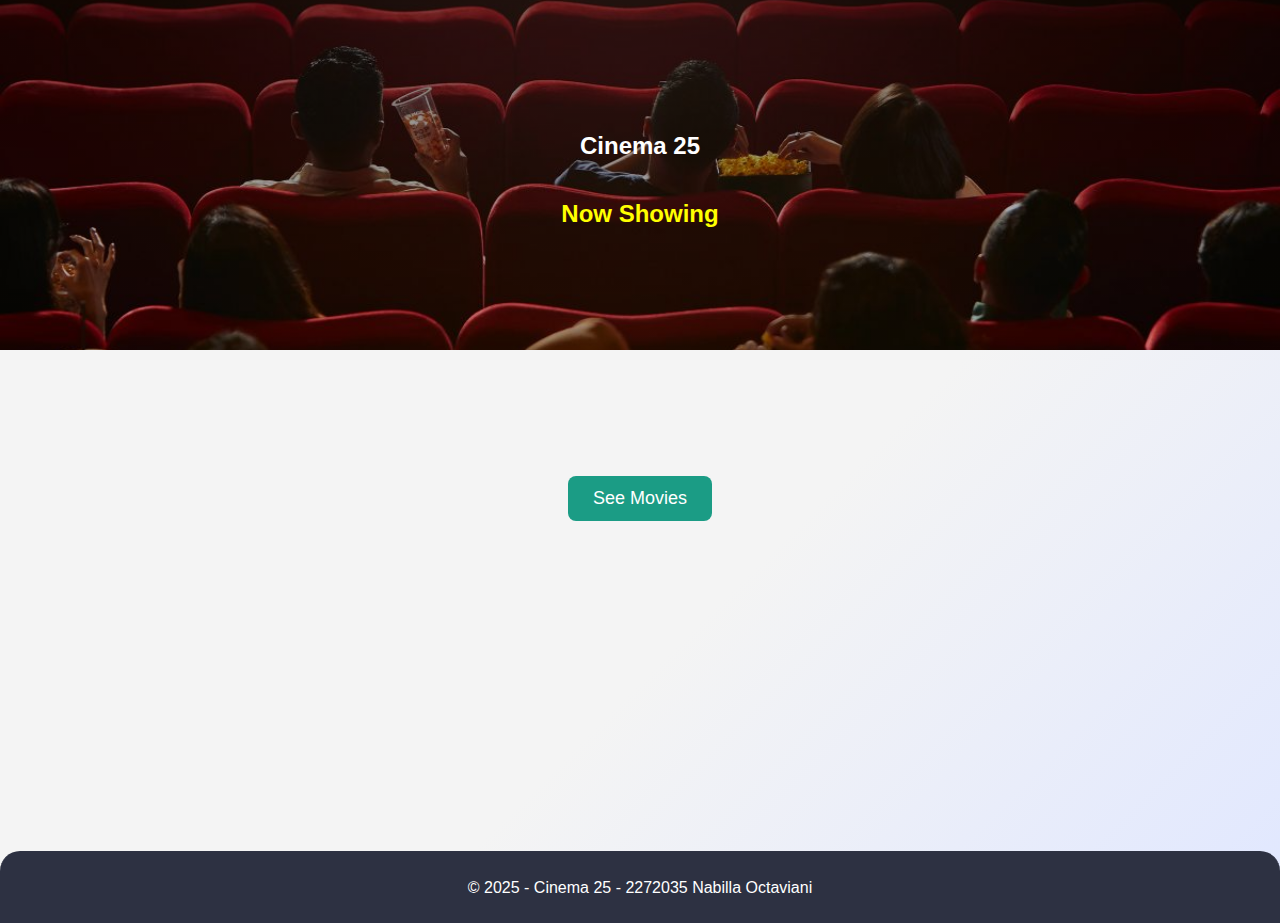
<file: Cinema 25/index.html>
<!DOCTYPE html>
<html lang="en">
<head>
  <meta charset="UTF-8" />
  <meta name="viewport" content="width=device-width, initial-scale=1.0"/>
  <title>Cinema 25</title>
  <link rel="stylesheet" href="style.css" />
</head>
<body>
  <header>
    <h2>Cinema 25</h2>
    <h2 class="showing">Now Showing</h2>
  
  </header>
  <div class="movies-container" id="movies">
    <button id="see-movies">See Movies</button>
        
  </div>

  <footer>
    <p>&copy; 2025 - Cinema 25 - 2272035 Nabilla Octaviani</p>
  </footer>

  <script src="script.js" type="module"></script>
</body>
</html>
</file>
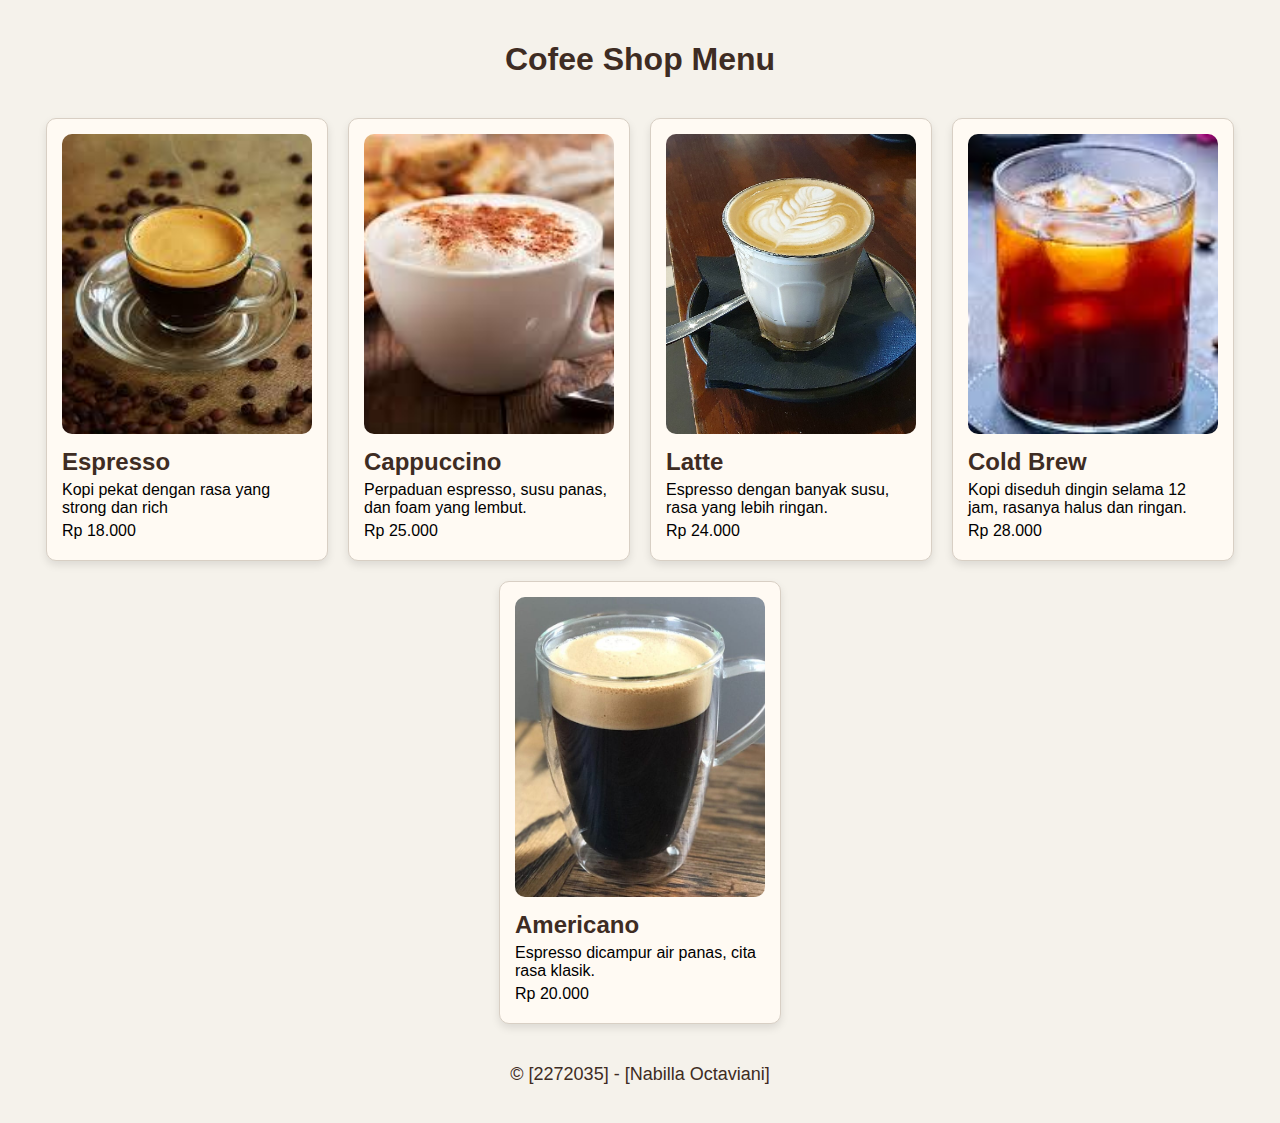
<file: Coffe Shop/index.html>
<!DOCTYPE html>
<html lang="en">
<head>
  <meta charset="UTF-8" />
  <meta name="viewport" content="width=device-width, initial-scale=1.0"/>
  <title>Coffee Shop Menu</title>
  <link rel="stylesheet" href="style.css" />
</head>
<body>
  <h1>Cofee Shop Menu</h1>
  <div class="menu-container" id="menu"></div>

  <script type="module" src="script.js"></script>
  <footer>
    <p>&copy; [2272035] -  [Nabilla Octaviani]</p>
</body>

</html>
</file>
<file: Cinema 25/style.css>
body {
  background: linear-gradient(135deg, #f4f4f4 60%, #e0e7ff 100%);
  min-height: 100vh;
  margin: 0;
  font-family: 'Segoe UI', Tahoma, Geneva, Verdana, sans-serif;
}

header {
  background: linear-gradient(rgba(0,0,0,0.5), rgba(0,0,0,0.2)), url('img/cinema.jpg') center/cover no-repeat;
  height: 350px;
  display: flex;
  flex-direction: column;
  justify-content: center;
  align-items: center;
  color: white;
  text-align: center;
}

header h1 {
  font-size: 40px;
  margin-bottom: 20px;
}

.showing {
  font-size: 24px;
  margin-bottom: 10px;
  color: yellow;
}

button {
  padding: 12px 25px;
  font-size: 18px;
  background-color: #1b9c85;
  color: white;
  border: none;
  border-radius: 8px;
  cursor: pointer;
  margin-top: 96px;
}

.movies-container {
  display: flex;
  flex-wrap: wrap;
  justify-content: center;
  padding: 30px 80px; 
  gap: 40px;
}

.movie-card {
  background: white;
  border-radius: 15px;
  box-shadow: 0 4px 8px rgba(0,0,0,0.1);
  width: 270px;
  height: 550px;
  overflow: hidden;
  color: #2d3142;
}

.movie-card img {
  display: block;
  margin: 20px auto;
  max-width: calc(100% - 40px);
  max-height: 350px;
  width: auto;
  height: auto;
  object-fit: contain;
  border-radius: 15px;
}

.movie-card h2 {
  font-size: 20px;
  text-align: left;
  margin-top: 10px;
  margin-left:20px;
}

.movie-card p {
  margin-bottom: 10px;
  color: #1b9c85;
  font-weight: 600;
  text-align: left;
  margin-left:20px;
  margin-right: 20px;
}

footer {
  margin-top: 300px;
  text-align: center;
  color: white;
  background-color: #2d3142;
  border-top: 2px solid #2d3142;
  padding: 10px;
  border-top-left-radius: 20px;
  border-top-right-radius: 20px;
}
</file>
<file: Coffe Shop/style.css>
body {
  font-family: 'Segoe UI', Tahoma, Geneva, Verdana, sans-serif;
  background-color: #f5f2eb;
  margin: 0;
  padding: 20px;
}

h1 {
  color: #3e2c23;
  text-align: center;
  margin-bottom: 40px;
}

.menu-container {
  display: flex;
  flex-wrap: wrap;
  gap: 20px;
  justify-content: center;
}

.card {
  background-color: #fffaf3;
  border: 1px solid #d8cfc4;
  box-shadow: 0 4px 8px rgba(0, 0, 0, 0.1);
  width: 250px;
  padding: 15px;
  border-radius: 10px;
  text-align: left;
}

.card img {
  width: 100%;
  height: 300px;
  object-fit: cover;
  border-radius: 10px;
}

.card h2 {
  color: #3e2c23;
  margin: 10px 0 5px;
}

.card p {
  margin: 5px 0;
}

footer {
  margin-top: 40px;
  text-align: center;
  color: #3e2c23;
  font-size: 18px;
}
</file>
